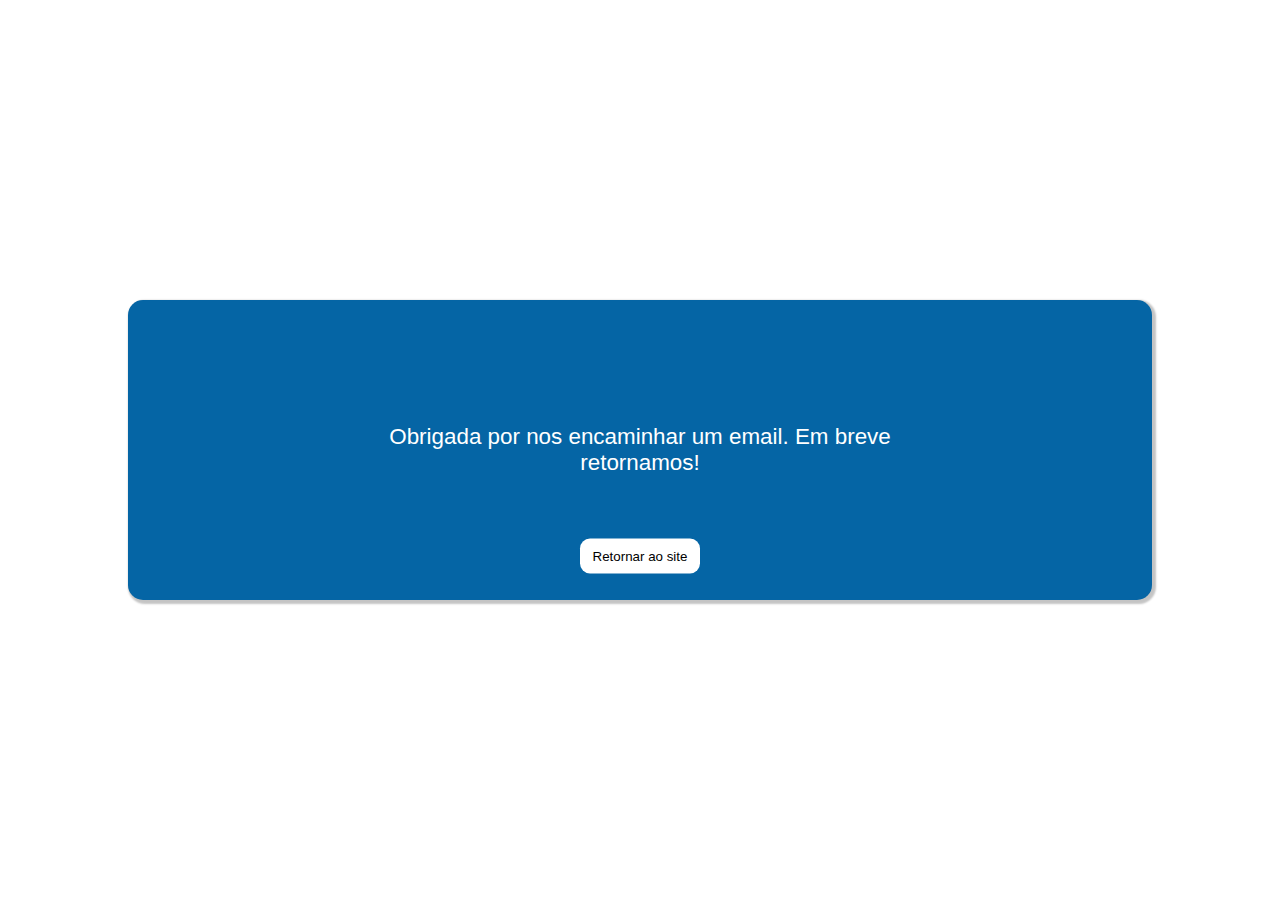
<file: agradecimento/agradecimento.html>
<!DOCTYPE html>
<html lang="pt-br">
<head>
    <meta charset="UTF-8">
    <meta name="viewport" content="width=device-width, initial-scale=1.0">
    <title>Agradecimento</title>
    <style>
        *{
            margin: 0px;
            padding: 0px;
        }
        body{
           font-family: Verdana, Geneva, Tahoma, sans-serif;
           color: white;
           font-size: 1.4em;
           text-align: center;
            width: 100%;
            height: 100%;
        }

        .main{
            position: relative;
            background-image: linear-gradient(45deg, rgb(255, 255, 255), rgb(231, 226, 226) 50%);
        }
        .central{
            position: absolute;
            top: 50%;
            left: 50%;
            transform: translate(-50%, -50%);
            width: 80%;
            height: 300px;
            background-color: rgb(5, 101, 165);
            border-radius: 15px;
            box-shadow: 2px 2px 2px 2px rgba(0, 0, 0, 0.233);
        }
        p{
            position: absolute;
            top: 50%;
            left: 50%;
            transform: translate(-50%,-50%);
        }
        button{
            position: absolute;
            top: 90%;
            left: 50%;
            border: none;
            height: 35px;
            width: 120px;
            border-radius: 10px;
            transform: translate(-50%, -90%);
            background-color: white;
            cursor: pointer;
        }
        button:hover{
            background-color: rgb(255, 166, 0);
            color: white;
        }
    </style>
</head>
<body>
    <main>
        <div class="central"><p>
            Obrigada por nos encaminhar um email. Em breve retornamos!
        </p>
    <a href="../index.html"><button>Retornar ao site</button></a></div>
    </main>
</body>
</html>
</file>
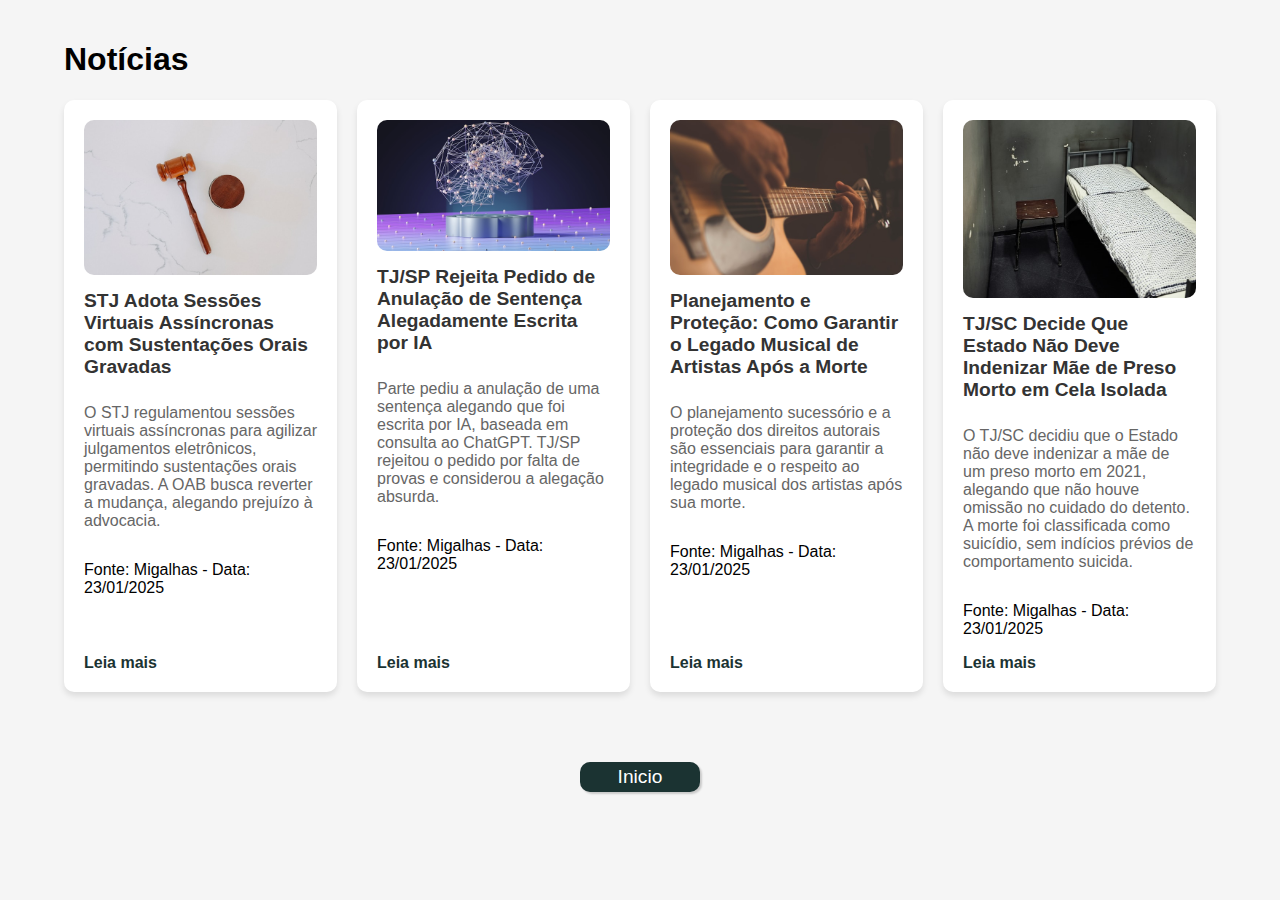
<file: blog/blog.html>
<!DOCTYPE html>
<html lang="pt-BR">
<head>
    <meta charset="UTF-8">
    <meta name="viewport" content="width=device-width, initial-scale=1.0">
    <title>Blog</title>
    <link rel="shortcut icon" href="../favicon.ico" type="image/x-icon">
    <style>
        body {
            font-family: Arial, sans-serif;
            margin: 0;
            padding: 0;
            background-color: #f5f5f5;
        }

        .container {
            width: 90%;
            max-width: 1200px;
            margin: auto;
            padding: 20px;
        }

        .blog-grid {
            display: grid;
            grid-template-columns: repeat(auto-fit, minmax(250px, 1fr));
            gap: 20px;
        }

        .blog-card {
            background-color: #fff;
            padding: 20px;
            border-radius: 10px;
            box-shadow: 0 4px 6px rgba(0, 0, 0, 0.1);
            transition: transform 0.2s;
            display: flex;
            flex-direction: column;
        }

        .blog-card:hover {
            transform: translateY(-5px);
        }

        .blog-card img {
            width: 100%;
            height: auto;
            border-radius: 10px;
        }

        .blog-title {
            font-size: 1.2rem;
            color: #333;
            margin: 15px 0 10px;
        }

        .blog-summary {
            color: #666;
            margin-bottom: 15px;
        }

        .read-more {
            text-decoration: none;
            color: #1B3332;
            font-weight: bold;
            margin-top: auto;
            align-self: flex-start;
        }

        .pagination {
            text-align: center;
            margin: 20px 0;
        }

        .pagination a {
            text-decoration: none;
            margin: 0 10px;
            color: #1B3332;
            font-weight: bold;
        }

        .pagination a:hover {
            text-decoration: underline;
        }

        .news-page {
            display: none;
        }

        .news-page h1 {
            color: #333;
            margin-top: 20px;
        }

        .news-page p {
            color: #555;
            line-height: 1.8;
        }

        @media (max-width: 768px) {
            .blog-grid {
                grid-template-columns: 1fr 1fr;
            }
        }

        @media (max-width: 480px) {
            .blog-grid {
                grid-template-columns: 1fr;
            }
        }

        .btn-inicio{
            display: block;
            border: none;
            width: 120px;
            height: 30px;
            border-radius: 10px;
            color: white;
            font-size: 1.2em;
            box-shadow: 2px 2px 2px rgba(0, 0, 0, 0.178);
            background-color: #1B3332;
            margin: 50px auto;
            cursor: pointer;
        }

        .btn-inicio:hover{
            background-color: #2C6E6B;
            transition-duration: 0.5s;
        }
    </style>
</head>
<body>
    <div class="container">
        <h1>Notícias</h1>
        <!-- Grid de notícias -->
        <div id="news-container" class="blog-grid">
            
            <div class="blog-card" data-title="STJ Adota Sessões Virtuais Assíncronas com Sustentações Orais Gravadas"
            data-content="
        
            <p> O Superior Tribunal de Justiça (STJ) aprovou a resolução 3/25, que regulamenta a realização de julgamentos virtuais em formato assíncrono, com objetivo de acelerar o andamento dos processos. A nova modalidade permitirá que os ministros votem eletronicamente, enquanto advogados poderão encaminhar sustentações orais gravadas até 48 horas antes do início da sessão.</p>

            <p>A medida, que entra em vigor imediatamente e deverá ser implementada até 17 de fevereiro, segue as diretrizes do Conselho Nacional de Justiça (CNJ). No entanto, algumas classes processuais, como ações penais e queixas-crime, permanecerão restritas a sessões presenciais.</p>
            
            <p>As sessões virtuais serão públicas e acessíveis em tempo real pelo site do STJ, salvo nos casos de sigilo. Os ministros terão sete dias corridos para registrar seus votos, e o tribunal garantirá transparência ao publicar ementas, relatórios e votos no início das sessões.</p>
            
            <p>A OAB, por outro lado, protocolou petições no CNJ para impedir a sustentação oral gravada, argumentando que a presença no momento do julgamento é essencial para a advocacia.</p>
           ">
           <img src="../imagens/tribunal.jpg" alt="Imagem da notícia">
           <h2 class="blog-title">STJ Adota Sessões Virtuais Assíncronas com Sustentações Orais Gravadas</h2>
           <p class="blog-summary">O STJ regulamentou sessões virtuais assíncronas para agilizar julgamentos eletrônicos, permitindo sustentações orais gravadas. A OAB busca reverter a mudança, alegando prejuízo à advocacia.</p>
           <p class="blog-meta">Fonte: Migalhas - Data: 23/01/2025</p>
           <a href="#" class="read-more" onclick="openNews(this)">Leia mais</a>
       </div>
       
           
            <div class="blog-card" data-title="TJ/SP Rejeita Pedido de Anulação de Sentença Alegadamente Escrita por IA" 
                 data-content="

              <p>  No Tribunal de Justiça de São Paulo (TJ/SP), uma parte recorreu solicitando a anulação de uma sentença de execução, alegando que o texto teria sido escrito por inteligência artificial. Para sustentar o pedido, apresentou uma consulta feita ao ChatGPT, na qual a ferramenta afirmou haver probabilidade média a grande de a sentença ter sido produzida total ou parcialmente por IA, baseando-se em sua linguagem técnica e estrutura formal.</p>

              <p> No entanto, ao analisar o caso, o desembargador Carlos Ortiz Gomes, da 15ª câmara de Direito Privado do TJ/SP, considerou o pedido absurdo e sem fundamento. O magistrado destacou que a própria análise do ChatGPT admite não ser possível confirmar a autoria do texto sem ferramentas específicas ou consulta à fonte original.</p>

              <p> O desembargador também pontuou que a acusação de uso antiético de IA na prolação de sentenças exige indícios concretos, como jurisprudências inexistentes ou erros graves no julgamento, o que não foi apresentado. Além disso, criticou a falta de conexão entre o recurso e os fundamentos da decisão questionada, afirmando que houve violação ao princípio da dialeticidade.</p>

            <p>Com isso, o tribunal negou o recurso, considerou os embargos incabíveis e majorou os honorários advocatícios para 15% do valor da causa.</p>">
                <img src="../imagens/ia.jpg" alt="Imagem da notícia">
                <h2 class="blog-title">TJ/SP Rejeita Pedido de Anulação de Sentença Alegadamente Escrita por IA</h2>
                <p class="blog-summary">Parte pediu a anulação de uma sentença alegando que foi escrita por IA, baseada em consulta ao ChatGPT. TJ/SP rejeitou o pedido por falta de provas e considerou a alegação absurda.</p>
                <p class="blog-meta">Fonte: Migalhas - Data: 23/01/2025</p>
                <a href="#" class="read-more" onclick="openNews(this)">Leia mais</a>
            </div>

            <div class="blog-card" data-title="Planejamento e Proteção: Como Garantir o Legado Musical de Artistas Após a Morte" 
            data-content="

            <p> A preservação dos direitos autorais e sucessórios é crucial para assegurar que o legado de artistas falecidos seja respeitado e valorizado. Embora a legislação, como a lei 9.610/98, ofereça mecanismos para proteção, disputas judiciais frequentemente surgem, evidenciando a importância do planejamento sucessório.</p>

            <p> Casos recentes reforçam a relevância do tema. Em 2024, o STJ condenou a marca Reserva por usar letras de músicas de Tim Maia sem autorização, enquanto uma decisão anterior manteve contratos assinados por Noel Rosa. Agora, a discussão se estende ao lançamento de uma música inédita, um dueto entre Marília Mendonça e Cristiano Araújo, ambos falecidos.</p>
            
            <p> Especialistas destacam a necessidade de medidas preventivas, como testamentos e contratos claros, para evitar conflitos. Os direitos autorais, que possuem natureza moral e patrimonial, garantem a integridade da obra e permitem sua exploração econômica por herdeiros por até 70 anos após o falecimento, segundo a Convenção de Berna.</p>
        
            <p> A proteção da herança musical é fundamental para perpetuar a memória cultural e assegurar que a arte continue a inspirar futuras gerações, sem comprometer os valores e direitos dos criadores.</p>">
                <img src="../imagens/autor.jpg" alt="Imagem da notícia">
                <h2 class="blog-title">Planejamento e Proteção: Como Garantir o Legado Musical de Artistas Após a Morte</h2>
                <p class="blog-summary">O planejamento sucessório e a proteção dos direitos autorais são essenciais para garantir a integridade e o respeito ao legado musical dos artistas após sua morte.</p>
                <p class="blog-meta">Fonte: Migalhas - Data: 23/01/2025</p>
                <a href="#" class="read-more" onclick="openNews(this)">Leia mais</a>
            </div>


            <div class="blog-card" data-title="TJ/SC Decide Que Estado Não Deve Indenizar Mãe de Preso Morto em Cela Isolada" 
            data-content="

            <p> A 5ª Câmara de Direito Público do TJ/SC determinou que o Estado de Santa Catarina não é responsável pela morte de um preso provisório, ocorrida em 2021, em uma unidade prisional no meio-oeste do Estado. A mãe do detento havia pedido indenização por danos morais e materiais, alegando omissão no monitoramento do seu filho, mas o pleito foi rejeitado nas duas instâncias.</p>

            <p>O caso envolveu um suicídio de um preso que estava em uma cela isolada, uma medida adotada por causa da pandemia de Covid-19. Segundo os registros, o detento não apresentava sinais de problemas psicológicos ou tendências suicidas. Relatos dos agentes penitenciários confirmaram que as verificações no preso eram feitas conforme os protocolos.</p>

            <p>O desembargador relator destacou que, para que o Estado seja responsabilizado por omissão, deve ser comprovada a ausência de ação específica, o nexo de causalidade e a culpa administrativa. No caso, não foi demonstrado que a morte do preso foi causada por falha estatal, uma vez que não havia indícios de que a morte poderia ser evitada com maior cuidado. Além disso, a morte poderia ocorrer fora do ambiente prisional, rompendo o vínculo entre omissão e o resultado fatal.</p>">
                <img src="../imagens/preso.jpg" alt="Imagem da notícia">
                <h2 class="blog-title">TJ/SC Decide Que Estado Não Deve Indenizar Mãe de Preso Morto em Cela Isolada</h2>
                <p class="blog-summary">O TJ/SC decidiu que o Estado não deve indenizar a mãe de um preso morto em 2021, alegando que não houve omissão no cuidado do detento. A morte foi classificada como suicídio, sem indícios prévios de comportamento suicida.</p>
                <p class="blog-meta">Fonte: Migalhas - Data: 23/01/2025</p>
                <a href="#" class="read-more" onclick="openNews(this)">Leia mais</a>
            </div>
            <!-- Continue adicionando as outras notícias aqui seguindo o mesmo padrão -->
        </div>
    </div>

    <!-- Página de notícia completa -->
    <!-- Página de notícia completa -->
<div class="news-page" id="news-page">
    <div class="container">
        <a href="#" id="back-to-home">← Voltar</a>
        <h1 id="news-title"></h1>
        <p id="news-content"></p>
    </div>
</div>

<a href="../index.html" target="_self" style="text-decoration: none;"><button type="button" class="btn-inicio">Inicio</button></a>

<script>
    function openNews(element) {
        const card = element.closest('.blog-card');
        const title = card.getAttribute('data-title');
        const content = card.getAttribute('data-content');

        // Esconde a página inicial e mostra a notícia completa
        document.querySelector('.container').style.display = 'none';
        document.querySelector('.news-page').style.display = 'block';

        // Define o conteúdo da notícia com HTML
        document.getElementById('news-title').textContent = title;
        document.getElementById('news-content').innerHTML = content;
    }

    document.getElementById('back-to-home').onclick = function() {
        // Mostra a página inicial
        document.querySelector('.container').style.display = 'block';
        // Esconde a página da notícia
        document.querySelector('.news-page').style.display = 'none';
    };
</script>

</body>
</html>
</file>
